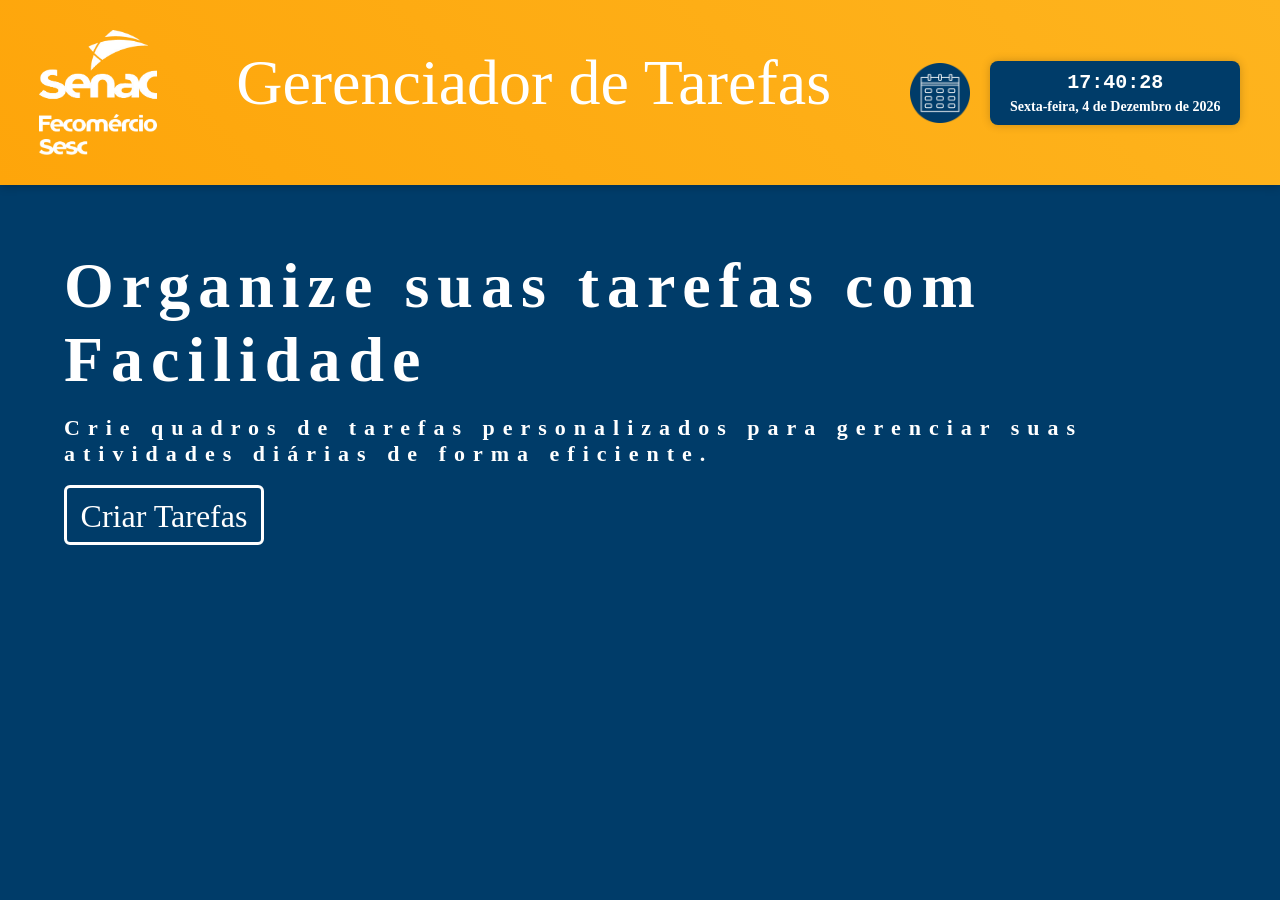
<file: index.html>
<!DOCTYPE html>
<html lang="pt-BR">
<head>
    <meta charset="UTF-8">
    <meta name="viewport" content="width=device-width, initial-scale=1.0">
    <title>Gerenciador de Tarefas - Senac</title>
    <link rel="shortcut icon" href="https://i0.wp.com/centralblogs.com.br/wp-content/uploads/2020/09/senac-logo.png?w=696&ssl=1" type="image/x-icon">
    <link rel="stylesheet" href="style.css">
</head>
<body>
    <div id="primary-container">
        <section id="top-container">
            <img id="Senac-logo" src="logobrancasenacfecomercio.png" alt="logo-senac">
            <div id="title">Gerenciador de Tarefas</div>
            <div id="buttons">
                <button id="openCalendar">
                    <img src="Calendar.png" alt="Calendário">
                </button>
                <div id="clock-container">
                    <span id="time"></span>
                    <div id="date"></div>
                </div>
            </div>
        </section>
        <section id="home">
            <div id="title-home">Organize suas tarefas com <span>Facilidade</span></div>
            <br>
            <div id="description-home">Crie quadros de tarefas personalizados para gerenciar suas atividades diárias de forma eficiente.</div>
            <br>
            <button class="btn-header" style="margin:0px;" onclick="window.location.href='myTask - interface/quadros/index.html'">Criar Tarefas</button>
        </section>
    </div>

    <div class="modal" id="calendarModal">
        <div class="modal-content">
            <button class="close-btn" id="closeCalendar">&times;</button>
            <iframe
              src="https://calendar.google.com/calendar/embed?showTitle=0&showCalendars=0&showPrint=0&mode=WEEK&hl=pt_BR&bgcolor=%23ffffff&src=colkdac81qa23qbubbneip94io%40group.calendar.google.com&color=%238C500B&ctz=America%2FManaus"
              style="border: 0; width: 100%; height: 500px;" frameborder="0" scrolling="no">
            </iframe>
        </div>
    </div>

    <script>
        // Relógio
        function updateClock() {
            const timeElement = document.getElementById('time');
            const dateElement = document.getElementById('date');
            const now = new Date();
            
            let hours = now.getHours();
            let minutes = now.getMinutes();
            let seconds = now.getSeconds();

            const diasDaSemana = ["Domingo", "Segunda-feira", "Terça-feira", "Quarta-feira", "Quinta-feira", "Sexta-feira", "Sábado"];
            const meses = ["Janeiro", "Fevereiro", "Março", "Abril", "Maio", "Junho", "Julho", "Agosto", "Setembro", "Outubro", "Novembro", "Dezembro"];
            const diaDaSemana = diasDaSemana[now.getDay()];
            const dia = now.getDate();
            const mes = meses[now.getMonth()];
            const ano = now.getFullYear();

            hours = hours < 10 ? '0' + hours : hours;
            minutes = minutes < 10 ? '0' + minutes : minutes;
            seconds = seconds < 10 ? '0' + seconds : seconds;

            timeElement.textContent = `${hours}:${minutes}:${seconds}`;
            dateElement.textContent = `${diaDaSemana}, ${dia} de ${mes} de ${ano}`;
        }

        setInterval(updateClock, 1000);
        updateClock();

        const openCalendarButton = document.getElementById('openCalendar');
        const closeCalendarButton = document.getElementById('closeCalendar');
        const calendarModal = document.getElementById('calendarModal');

        openCalendarButton.addEventListener('click', () => {
            calendarModal.style.display = 'flex';
        });

        closeCalendarButton.addEventListener('click', () => {
            calendarModal.style.display = 'none';
        });

        window.addEventListener('click', (event) => {
            if (event.target === calendarModal) {
                calendarModal.style.display = 'none';
            }
        });
    </script>
</body>
</html>
</file>
<file: style.css>
* {
    margin: 0;
    padding: 0;
    box-sizing: border-box;
}

html, body {
    width: 100%;
    height: 100%;
    min-width: 320px;
    font-family: 'Times New Roman', Times, serif;
    background-color: #003C69;
    color: white;
    overflow-x: hidden;
}

/* Botão Header */
.btn-header {
    color: white;
    background-color: transparent;
    width: 200px;
    height: 60px;
    padding: 10px;
    margin: 8px;
    cursor: pointer;
    border: 3px solid white;
    border-radius: 6px;
    font-size: 200%;
    font-family: "Orbitron";
    transition: 0.4s ease;
}

.btn-header:hover {
    background-color: #566981;
    border: 1px solid #566981;
}

/* Seção Home */
#home {
    text-align: left;
    font-weight: bolder;
    margin: 64px;
    letter-spacing: 8px;
}

#title-home {
    font-size: 64px;
}

#description-home {
    font-size: 22px;
}

/* Botão Calendário */
#buttons {
    position: relative;
    display: flex;
    align-items: center;
    gap: 20px;
}

#openCalendar {
    background: none;
    border: none;
    padding: 0;
    cursor: pointer;
}

#openCalendar img {
    display: block;
    width: 60px;
    height: auto;
}

#openCalendar:hover img {
    transform: scale(1.05);
    transition: transform 0.3s ease;
}

/* Container Principal */
#primary-container {
    width: 100%; /* Removido max-width */
    margin: auto;
}

/* Top Container */
#top-container {
    width: 100%; /* Garantir que ocupe toda a largura */
    padding-block: 30px;
    background: linear-gradient(45deg, #fea50a 0%, #feb41e);
    display: flex;
    align-items: center;
    justify-content: space-around;
    flex-wrap: wrap;
    box-shadow: 0 0 10px rgba(0, 0, 0, 0.3);
}

#title {
    font-size: 64px;
    margin-bottom: 20px;
    color: #fff;
}

/* Relógio */
#clock-container {
    font-size: 20px;
    font-weight: bold;
    background-color: #003C69; 
    padding: 10px 20px;
    border-radius: 8px;
    box-shadow: 0 0 10px rgba(0, 0, 0, 0.2);
    color: #fff;
    display: flex;
    flex-direction: column;
    align-items: center;
}

#time {
    font-family: 'Courier New', Courier, monospace;
}

#date {
    font-size: 14px;
    margin-top: 5px;
}

/* Modal */
.modal {
    display: none;
    position: fixed;
    top: 0;
    left: 0;
    width: 100%;
    height: 100%;
    background-color: rgba(0, 0, 0, 0.5);
    z-index: 1000;
    align-items: center;
    justify-content: center;
}

.modal-content {
    background: #fff;
    padding: 20px;
    border-radius: 8px;
    width: 90%;
    max-width: 900px;
    text-align: center;
    position: relative;
}

.close-btn {
    position: absolute;
    top: 10px;
    right: 10px;
    background: #ff5e57;
    color: #fff;
    border: none;
    border-radius: 50%;
    width: 30px;
    height: 30px;
    font-size: 16px;
    cursor: pointer;
}

#Senac-logo {
    height: 125px;
}
/* Estilo Responsivo */
@media (max-width: 1024px) {
    #title {
        font-size: 48px;
    }

    #buttons {
        flex-wrap: wrap;
        gap: 15px;
        justify-content: center;
    }

    #clock-container {
        font-size: 16px;
        padding: 8px 15px;
    }

    #openCalendar img {
        width: 42px;
    } 

    #Senac-logo {
        height: 100px; /* Ajuste a altura do logo */
    }

    .modal-content iframe {
        height: 400px;
    }
}

@media (max-width: 768px) {
    #top-container {
        flex-direction: column;
        align-items: center;
        gap: 20px;
    }

    #title {
        font-size: 36px;
    }

    #clock-container {
        font-size: 14px;
    }

    #openCalendar img {
        width: 35px;
    }

    #home {
        margin: 20px;
    }

    #title-home {
        font-size: 48px;
        text-align: center;
    }

    #description-home {
        font-size: 18px;
        text-align: center;
    }

    .modal-content iframe {
        height: 300px;
    }
}

@media (max-width: 480px) {
    #title {
        font-size: 28px;
    }

    #clock-container {
        font-size: 12px;
        padding: 5px 10px;
    }

    #openCalendar img {
        width: 30px;
    }

    #home {
        margin: 10px;
        text-align: center;
    }

    #title-home {
        font-size: 36px;
    }

    #description-home {
        font-size: 14px;
    }

    .modal-content iframe {
        height: 250px;
    }
}
</file>
